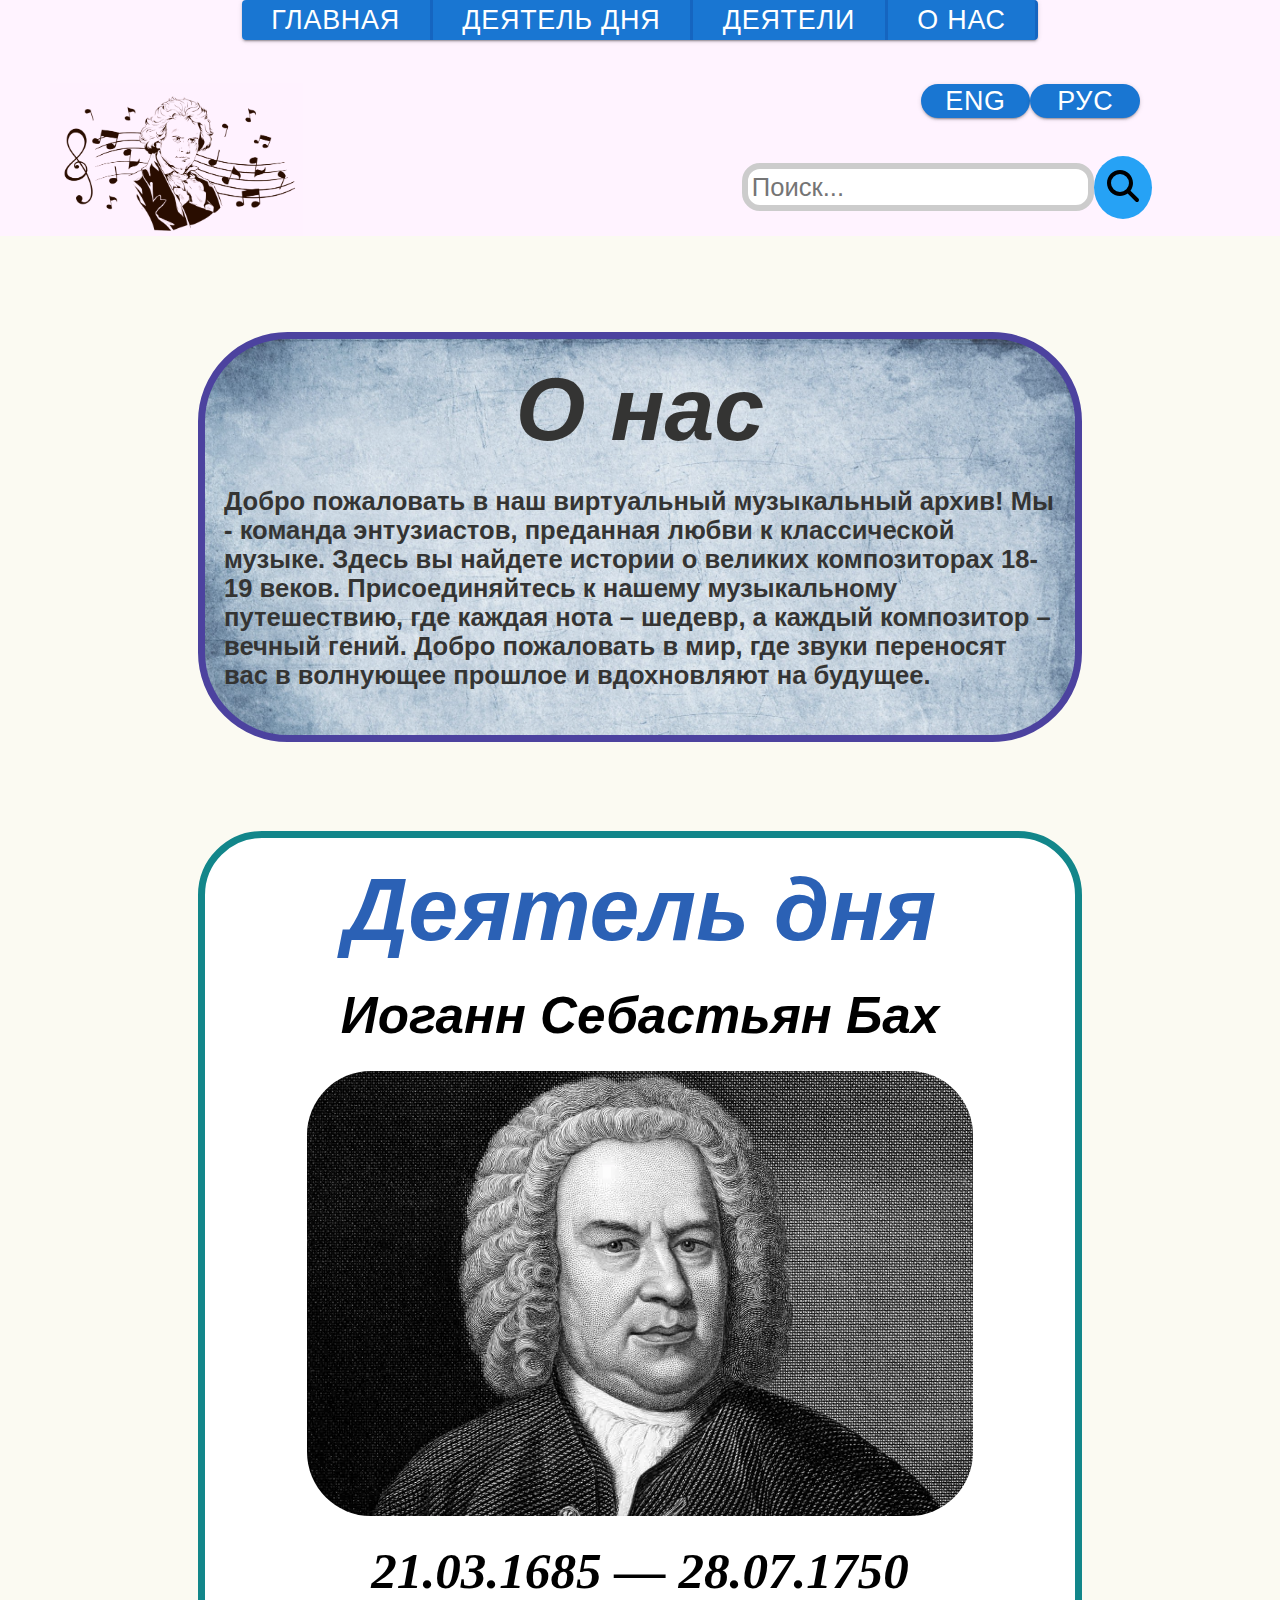
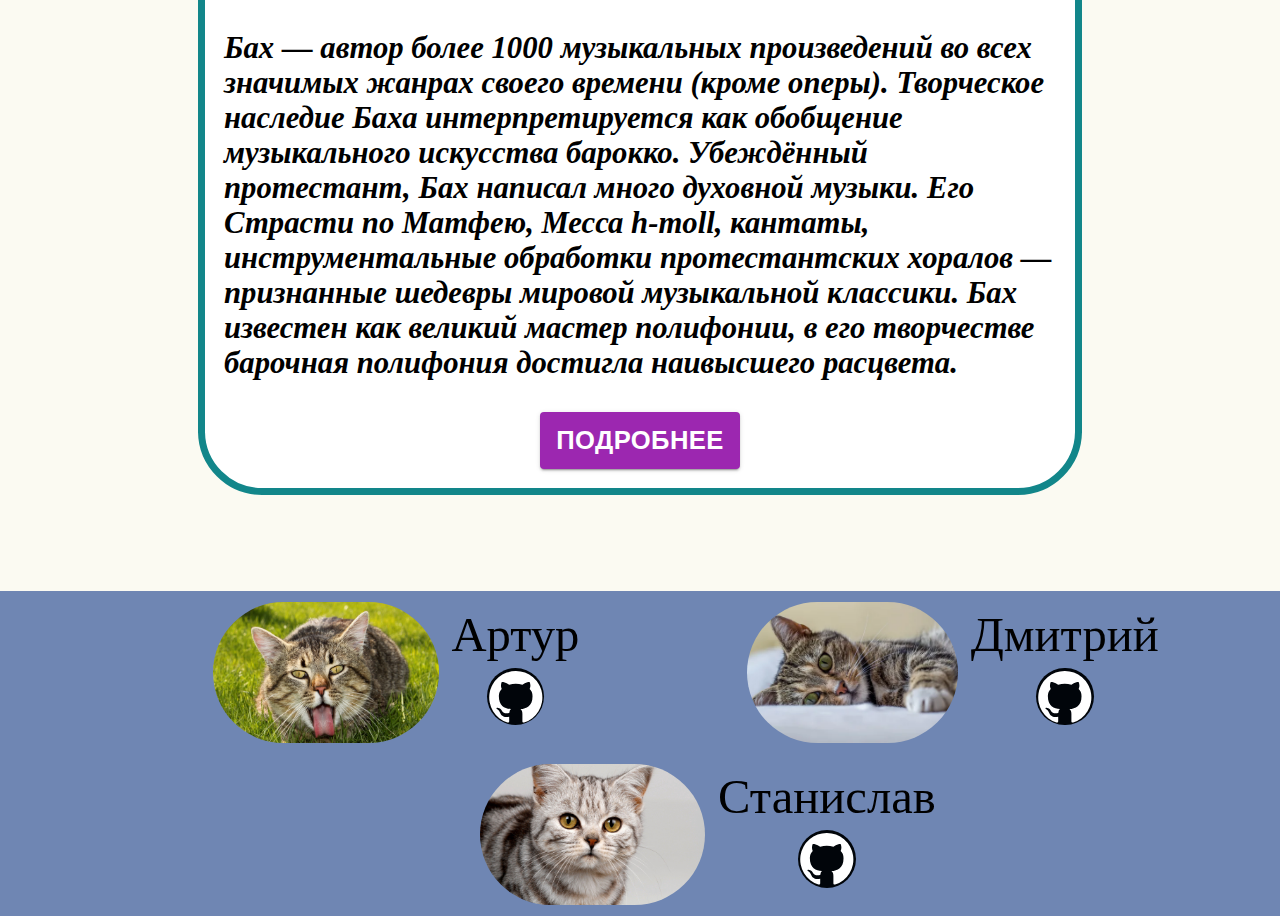
<file: index.html>
<!doctype html><html lang="en"><head><meta charset="utf-8"/><meta name="viewport" content="width=device-width,initial-scale=1"/><title>React App</title><style>html{scroll-behavior:smooth}</style><script defer="defer" src="/static/js/main.bf8a15d5.js"></script><link href="/static/css/main.8932396d.css" rel="stylesheet"></head><body style="margin:0;padding:0"><noscript>You need to enable JavaScript to run this app.</noscript><div id="root"></div></body></html>
</file>
<file: static/css/main.8932396d.css>
.bigContainerr{display:flex;flex-direction:column;margin-left:10vw;margin-right:10vw;padding-bottom:7vw;padding-top:5vw}.bigContainerr .photo_short{align-items:center;display:flex;flex-direction:row;width:100%}.bigContainerr .photo_short .small_photo{height:auto;max-height:9vw;width:25%}.bigContainerr .photo_short .short_info{align-items:center;display:flex;flex-direction:column;justify-content:space-evenly;padding-left:5px;text-align:center;width:100%}.bigContainerr .photo_short .short_info .head{display:flex;flex-direction:column;justify-content:center;width:100%}.bigContainerr .photo_short .short_info .head .thin_text{display:flex;font-size:1.9vw;justify-content:center;margin-bottom:0;margin-top:0}.bigContainerr .photo_short .short_info .shortDescription{display:flex;font-size:1.7vw;justify-content:center}.bigContainerr .photo_short .short_info .buttonMore{margin:0}.bigContainerr .shortInfoBox{border:.6vw solid #1f4e79;margin:.7vw;padding:.7vw}.bigContainer{display:flex;flex-direction:column;margin-left:14vw;margin-right:14vw;padding-bottom:7vw;padding-top:1vw}.bigContainer .photo_short{align-items:center;display:flex;flex-direction:row;width:100%}.bigContainer .photo_short .small_photo{height:auto;width:40%}.bigContainer .photo_short .short_description{align-items:center;flex-direction:column;justify-content:space-evenly;padding-left:5px;width:100%}.bigContainer .photo_short .head{display:flex;flex-direction:column;justify-content:center;width:100%}.bigContainer .photo_short .head .thin_text{display:flex;font-size:2.5vw;justify-content:center;margin-bottom:0;margin-top:0}.bigContainer .photo_short .short_info{padding-left:3vw;padding-right:3vw}.bigContainer .photo_short .short_description{display:flex;font-size:1.5vw;justify-content:center}.bigContainer .photo_short .short_description .buttonMore{margin:0}.bigContainer .shortInfoBox{border:.6vw solid #1f4e79;margin:.7vw;padding:.7vw}.bigContainer .youtube_map{align-items:center;display:flex;flex-direction:column;height:85vw;padding-bottom:10px;padding-top:10px}@media only screen and (max-width:600px){.bigContainer .youtube_map{align-items:center;display:flex;flex-direction:column;height:60vh;padding-bottom:10px;padding-top:10px}}.timeline--wrapper{padding:12px;width:calc(100% - 24px)}.timeline{margin:50px auto;max-width:800px;padding:15px 0 0;position:relative;width:100%}.timeline:before{border:2px solid;bottom:0;content:"";left:calc(33% + 6px);position:absolute;top:0;width:0}.timeline:after{clear:both;content:"";display:table}@media only screen and (max-width:768px){.timeline:before{left:calc(1% + 6px)}}.body-container{margin-left:30px;position:relative}.timeline-item--no-children .body-container{background:#0000;box-shadow:none}.body-container:after{clear:both;content:"";display:table}.timeline-item-date{background:#ddd;box-sizing:border-box;height:52px;left:0;padding:1px;position:absolute;top:-12px;width:90%}.timeline-item-date,.timeline-item-dateinner{-webkit-clip-path:polygon(0 0,95% 0,100% 50%,95% 100%,0 100%);clip-path:polygon(0 0,95% 0,100% 50%,95% 100%,0 100%)}.timeline-item-dateinner{background:#e86971;border-right-color:#0000;color:#fff;display:block;font-size:16px;font-weight:700;height:50px;line-height:52px;margin:0;padding:0;text-indent:15px;width:100%}.timeline-item--no-children .body-container:before{display:none}.entry{clear:both;position:relative;text-align:left}.timeline--animate .entry .is-hidden{visibility:hidden}.timeline--animate .entry .bounce-in{animation:bounce-in .4s;visibility:visible}.entry .title{float:left;height:32px;margin-bottom:.5em;position:relative;width:34%}.entry .title:before{background-color:#fff;border:4px solid;border-radius:100%;box-sizing:initial;content:"";height:8px;position:absolute;right:-8px;top:15%;width:8px;z-index:99}.entry .body{color:#333;float:right;margin:0 0 3em;width:66%}.entry .body p{line-height:1.4em}.entry .body h1,.entry .body h2,.entry .body h3,.entry .body h4,.entry .body h5,.entry .body h6{margin:0}.entry .body p:first-child{font-weight:400;margin-top:0}@keyframes bounce-in{0%{opacity:0;transform:scale(.5)}to{transform:scale(1)}}@media only screen and (max-width:768px){.entry .title{float:left;width:70%}.timeline-item-date{margin-left:30px}.entry .title:before{left:3px;right:auto;top:15%;z-index:99}.entry .body{float:right;margin:20px 0 3em;width:99%}}.Devs{display:flex;justify-content:space-evenly;width:100%}.Developer{display:flex;flex-direction:row;height:11vw;width:25%}.DevImg{border-radius:9vw;height:100%;width:100%}.DevInfo{font-size:3.8vw;height:100%;justify-content:space-evenly;margin-left:1vw}.AllDevs,.DevInfo{align-items:center;display:flex;flex-direction:column;width:100%}.AllDevs{background-color:#6f86b3;height:25.4vw;justify-content:space-around}header{color:#fff;font-size:2.55vw;height:5.05vw;width:100%}nav{display:flex;justify-content:space-around}.roundedButtonGroup{border-radius:.1vh;box-shadow:none}#ButtonStyle{border-right:.4vh solid #1565c0;font-size:2.1vw;line-height:1.3;min-height:0;min-width:0;padding:.2vw 2.32vw}.SearchSection{display:flex;height:12vw;justify-content:space-between;margin-top:2vh;width:100%}.Logo{justify-self:center;margin-left:50px}.SearchContainer{align-items:flex-end;display:flex;flex-direction:column;height:80%;justify-content:space-between;width:65%}.LanguageChanger{justify-content:center;justify-self:flex-end;width:60%}.LanguageChanger,.search-container{align-items:center;display:flex;height:30%}.search-container{justify-content:space-evenly;position:relative;width:80%}input[type=text]:focus{border-color:#ccc;outline:none}input[type=text]{border:.5vw solid #ccc;border-radius:2vh;font-size:2vw;height:80%;padding:.4vh;width:50%}.search-btn{background-color:#26a2f5;border:none;border-radius:50%;color:#fff;cursor:pointer;font-size:2.5vw;padding-block:1.96%;padding-inline:1.96%}.search-btn:hover{background-color:#6495ed}.search-icon{color:#000}.about-container{background-image:url(/static/media/backgroundfortext2.e5bcfa263ac3e153a632.jpg);background-size:cover;border:.6vw solid #1e128a;border-radius:7vw;margin:7vw auto;opacity:.79;padding:1.5vw;width:65%}.about-content{color:#000;font-family:Segoe UI,Tahoma,Geneva,Verdana,sans-serif;font-size:2vw;font-weight:bolder}.about-all{background-color:#fbfaf2;padding-bottom:.5vw;padding-top:.5vw}h2{color:#000;font-family:Comic Sans MS,sans-serif;font-size:7vw;font-style:italic;font-weight:bolder;margin:0;text-align:center}.fullInfo{background-color:#fff;border:.6vw solid #12868a;border-radius:5vw;margin:7vw auto;padding:1.5vw;width:65%}.Name{font-size:4vw;margin:2vw 0}.Name,.Title{align-self:center;font-family:Arial;font-style:italic;font-weight:700;padding:0;text-align:center}.Title{color:#2b61b5;font-size:7vw;margin:0}.PhotoPart{display:flex;flex-direction:column;width:100%}.ImageStyle{align-self:center;border-radius:5vw;height:auto;margin:0 0 2vw;width:80%}.SecondDate{margin:0;text-align:right}.Date{font-size:4vw;text-align:center}.Date,.shortDescription{font-family:Arial Narrow;font-style:italic;font-weight:bolder}.shortDescription{font-size:2.4vw}.buttonMore{display:flex;justify-content:center}.Button{min-width:0;padding:1vw 2vw}
/*# sourceMappingURL=main.8932396d.css.map*/
</file>
